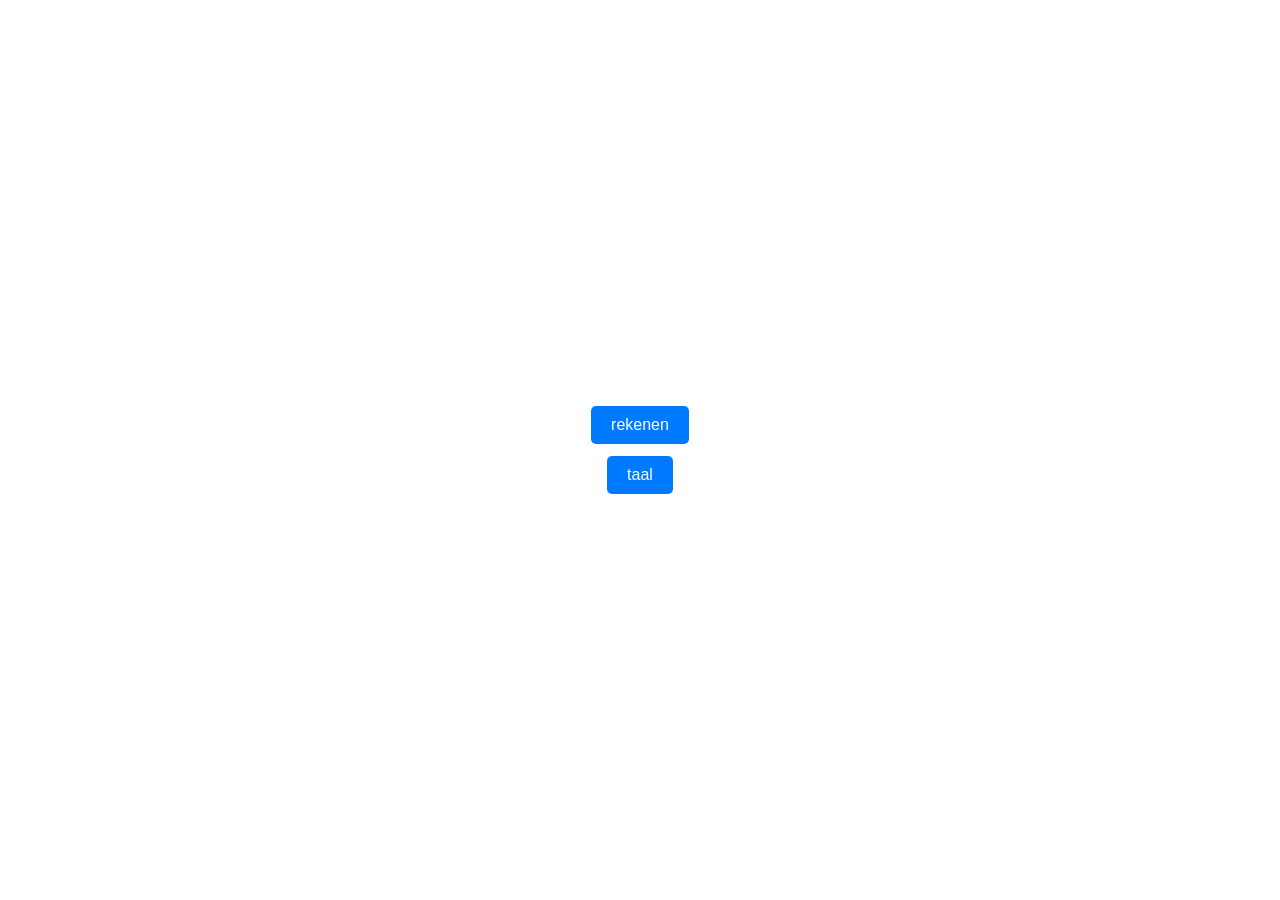
<file: index.html>
<!DOCTYPE html>
<html lang="en">
<head>
    <meta charset="UTF-8">
    <meta name="viewport" content="width=device-width, initial-scale=1.0">
    <title>meteor dash </title>
    <link rel="stylesheet" href="CSS/styles.css">
</head>
<body>
        <a href="HMTL/rekenen-buttons.html">rekenen</a>
        <a href="assets/xswgjubzi5fg1.jpeg">taal</a>
</body>
</html>
</file>
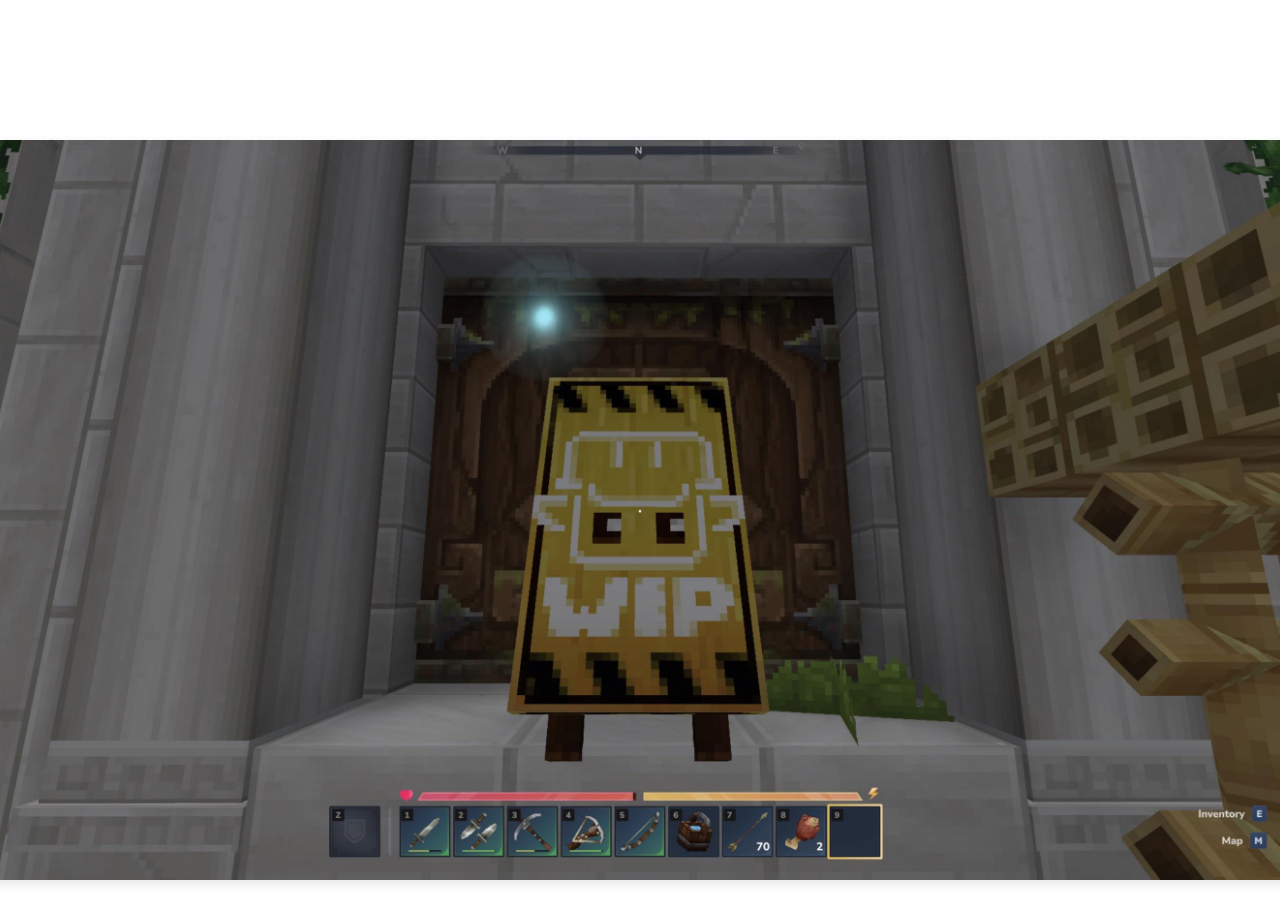
<file: HMTL/photo.html>
<!DOCTYPE html>
<html lang="en">
<head>
    <meta charset="UTF-8">
    <meta name="viewport" content="width=device-width, initial-scale=1.0">
    <title>Photo Page</title>
    <link rel="stylesheet" href="../CSS/styles.css">
</head>
<body>
    <img src="../assets/xswgjubzi5fg1.jpeg" alt="Taal Image" class="photo">
    <a href="rekenen-buttons.html" target="_top">Terug naar rekenselectie</a>
</body>
</html>
</file>
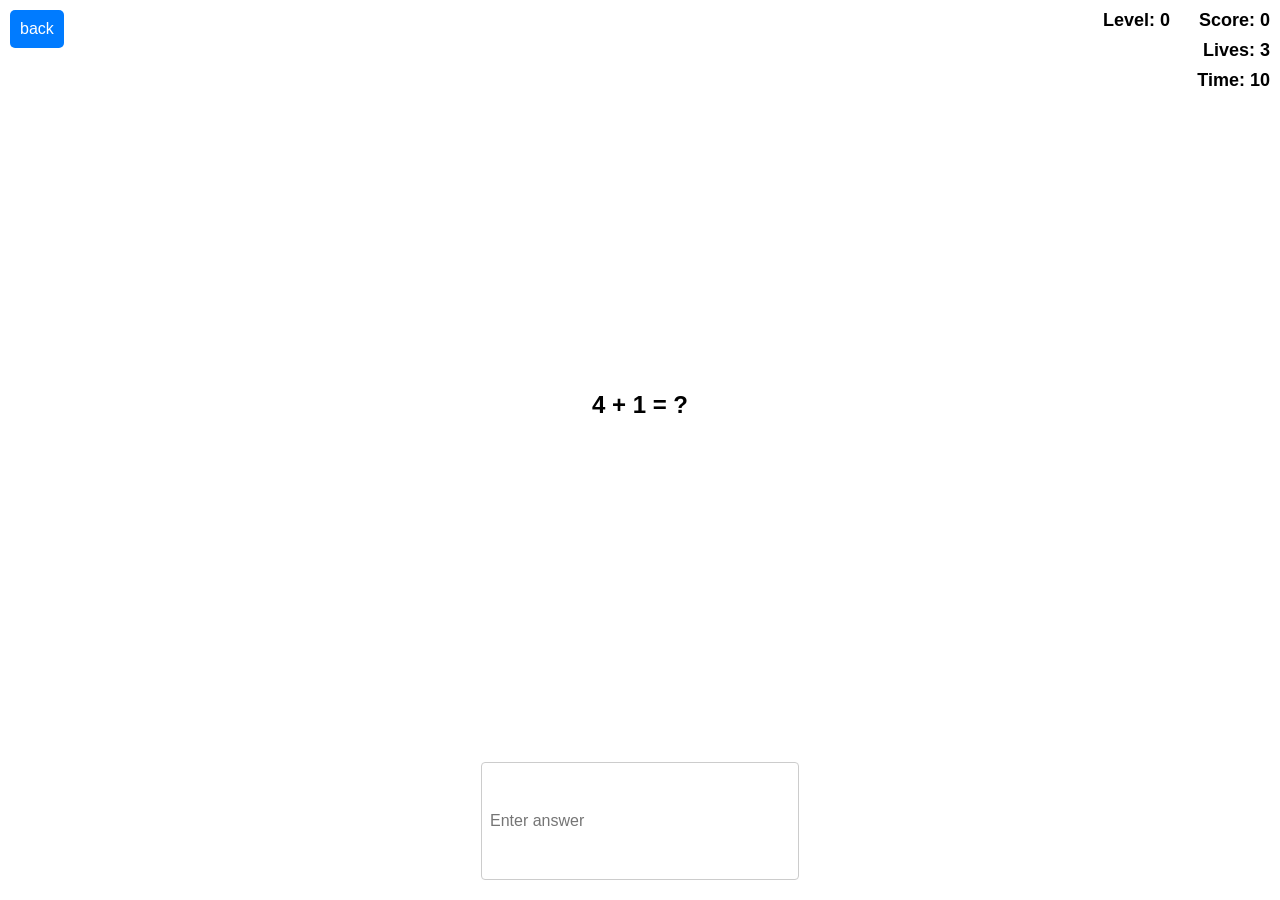
<file: HMTL/rekenen-plus.html>
<!DOCTYPE html>
<html lang="en">
<head>
    <meta charset="UTF-8">
    <meta name="viewport" content="width=device-width, initial-scale=1.0">
    <title>Rekenen Plus</title>
    <link rel="stylesheet" href="../CSS/styles.css">
    <script src="../JS/game.js" defer></script>
</head>
<body>
    <div id="level">Level: 0</div>
    <div id="score">Score: 0</div>
    <div id="lives">Lives: 3</div>
    <div id="timer">Time: 10</div>
    <div id="problem"></div>
<input type="number" id="numberInput" class="number-input" pattern="[0-9]*" inputmode="numeric" placeholder="Enter answer" min="0" max="999" autocomplete="off"></input>
    <div id="final-score" class="hidden">Final Score: 0</div>
    <button id="restart-btn" class="hidden">Restart</button>
    <a id="return-btn" href="rekenen-buttons.html" target="_top">back</a>
</body>
</html>
</file>
<file: CSS/styles.css>
body {
    display: flex;
    flex-direction: column;
    justify-content: center;
    align-items: center;
    gap: 12px;
    height: 100vh;
    margin: 0;
    font-family: Arial, sans-serif;
}

a {
    display: inline-block;
    padding: 10px 20px;
    background-color: #007bff;
    color: white;
    text-decoration: none;
    border-radius: 5px;
    font-size: 16px;
}

a:hover {
    background-color: #0056b3;
}

.iframe-container {
    width: min(95vw, 1024px);
    height: min(70vh, 600px);
    max-height: 90vh;
    margin: 0 auto;
    border: 2px solid #ddd;
    border-radius: 10px;
    overflow: hidden;
    box-shadow: 0 6px 18px rgba(0, 0, 0, 0.12);
    display: flex;
    justify-content: center;
    align-items: center;
}

.iframe-container iframe {
    width: auto;
    height: auto;
    max-width: 100%;
    max-height: 100%;
    border: 0;
}

@media (max-width: 600px) {
    body {
        gap: 10px;
        padding: 10px;
    }

    .iframe-container {
        height: 60vh;
    }
}

.photo {
    max-height: 740px;
    border-radius: 10px;
    box-shadow: 0 4px 12px rgba(0, 0, 0, 0.1);
    position: absolute;
    bottom: 20px;
    left: 50%;
    transform: translateX(-50%);
}

#return-btn {
    position: absolute;
    top: 10px;
    left: 10px;
    padding: 10px;
}

#return-btn.gameover {
    top: calc(50% + 80px);
    left: 50%;
    transform: translateX(-50%);
}

#level {
    position: absolute;
    top: 10px;
    right: 110px;
    font-size: 18px;
    font-weight: bold;
}

#score {
    position: absolute;
    top: 10px;
    right: 10px;
    font-size: 18px;
    font-weight: bold;
}

#lives {
    position: absolute;
    top: 40px;
    right: 10px;
    font-size: 18px;
    font-weight: bold;
}

#timer {
    position: absolute;
    top: 70px;
    right: 10px;
    font-size: 18px;
    font-weight: bold;
}

#final-score {
    position: absolute;
    top: 40%;
    left: 50%;
    transform: translate(-50%, -50%);
    font-size: 22px;
    font-weight: bold;
    margin-bottom: 10px;
}

#restart-btn {
    position: absolute;
    top: 47%;
    left: 50%;
    transform: translate(-50%, -50%);
    padding: 10px 20px;
    font-size: 16px;
    border-radius: 5px;
    background-color: #007bff;
    color: #fff;
    border: none;
    cursor: pointer;
}

/* Removed conflicting #return-btn center rule - use .gameover only */

.hidden {
    display: none;
}

#lives {
    position: absolute;
    top: 40px;
    right: 10px;
    font-size: 18px;
    font-weight: bold;
}

#timer {
    position: absolute;
    top: 70px;
    right: 10px;
    font-size: 18px;
    font-weight: bold;
}

.number-input {
    width: 300px;
    height: 100px;
    resize: none;
    font-size: 16px;
    padding: 8px;
    border: 1px solid #ccc;
    border-radius: 4px;
    position: absolute;
    bottom: 20px;
    left: 50%;
    transform: translateX(-50%);
}

#problem {
    position: absolute;
    top: 45%;
    left: 50%;
    transform: translate(-50%, -50%);
    font-size: 24px;
    font-weight: bold;
}

#restart-btn {
    top: 53%;
}

#return-btn.gameover {
    top: 59%;
}

.answer-frame {
    width: 375px;
    height: 667px;
    border: 2px solid #ddd;
    border-radius: 10px;
    position: absolute;
    bottom: 20px;
    left: 50%;
    transform: translateX(-50%);
    display: flex;
    justify-content: flex-end;
    align-items: center;
    resize: none;
    overflow: hidden;
    background-color: #f9f9f9;
}
</file>
